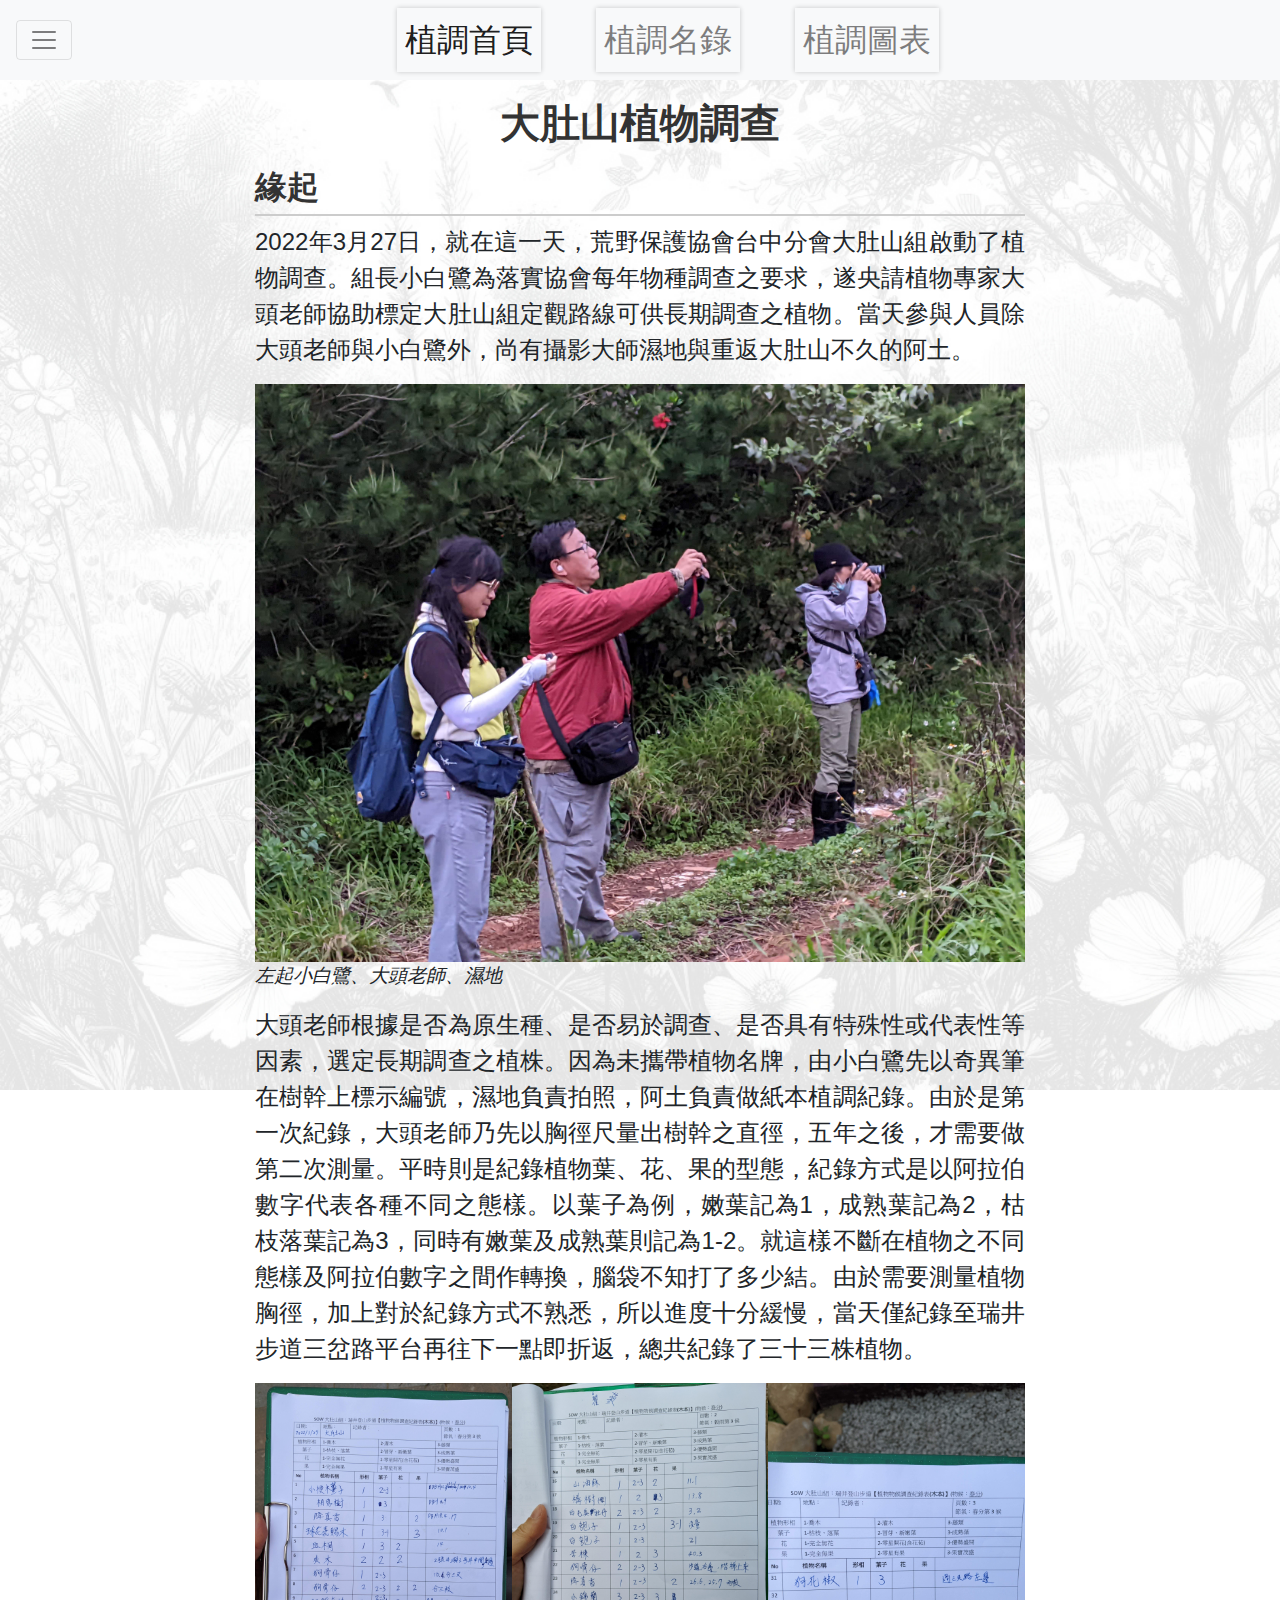
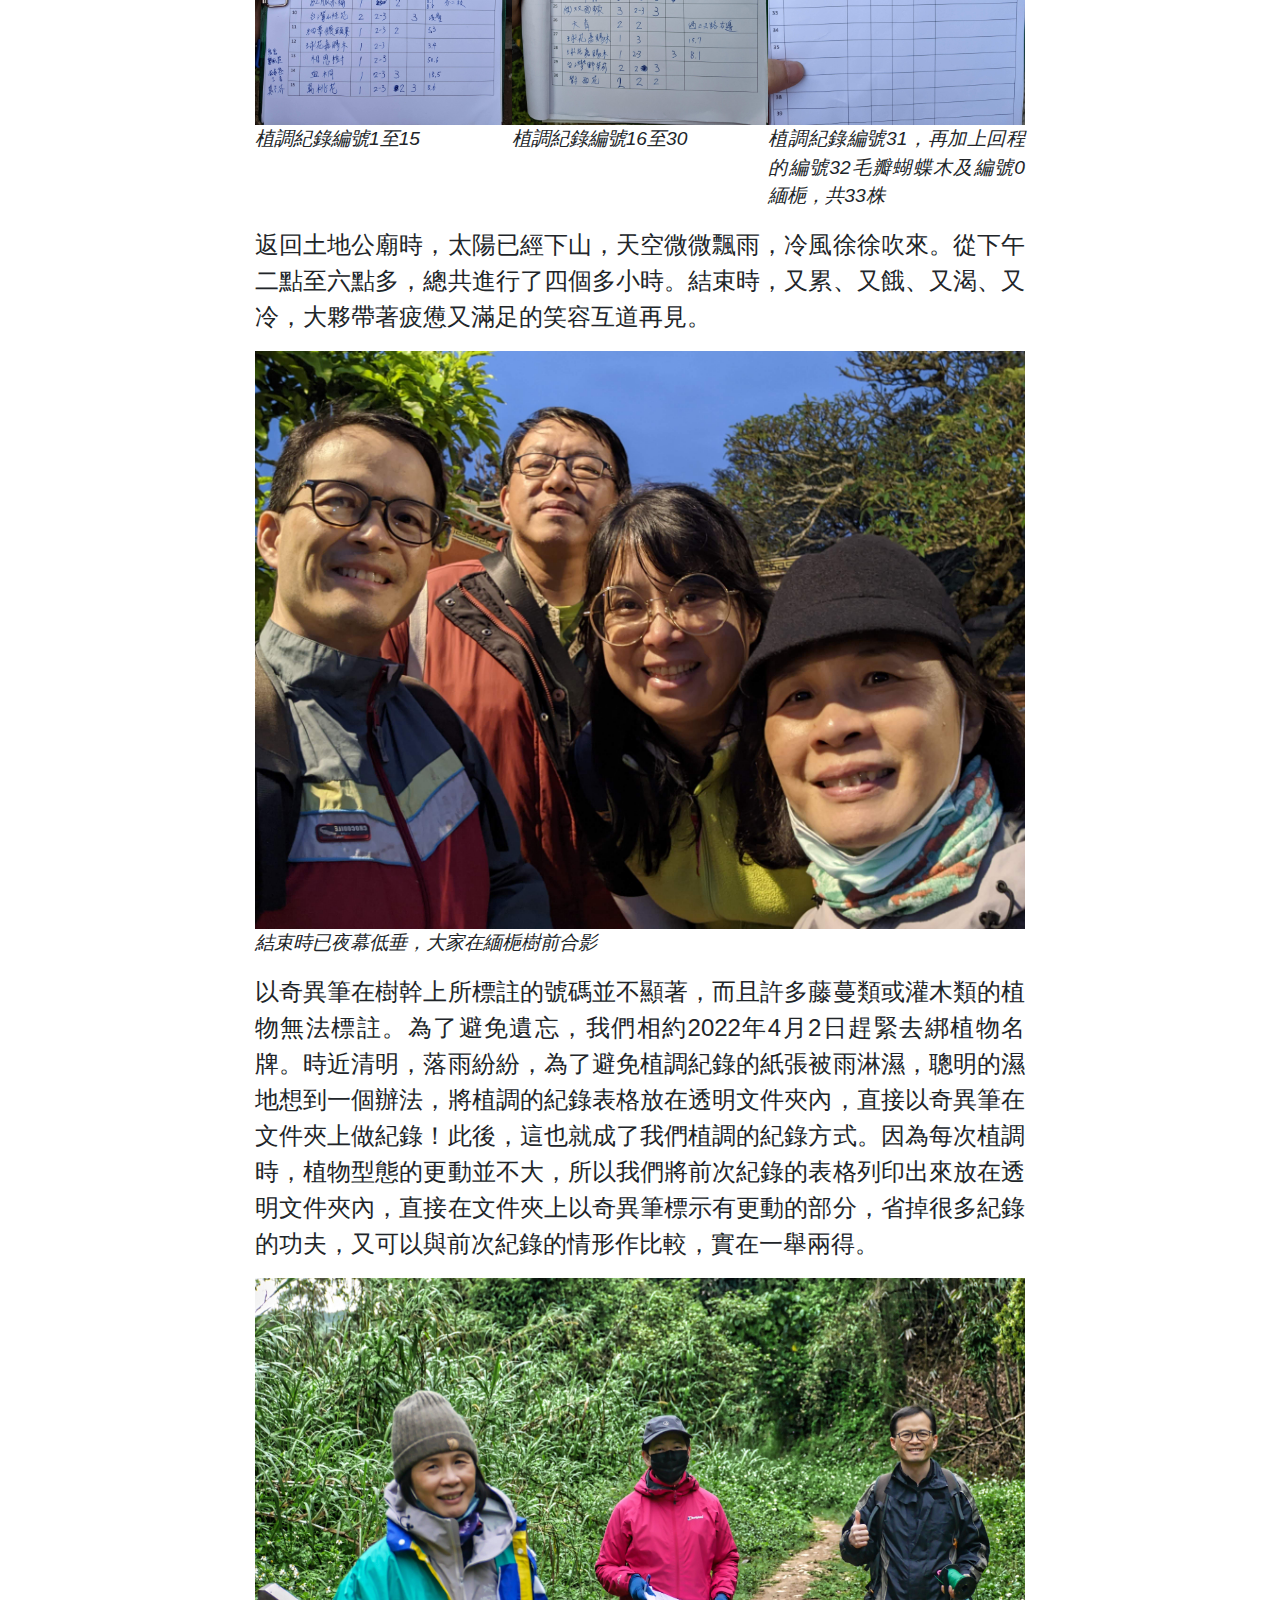
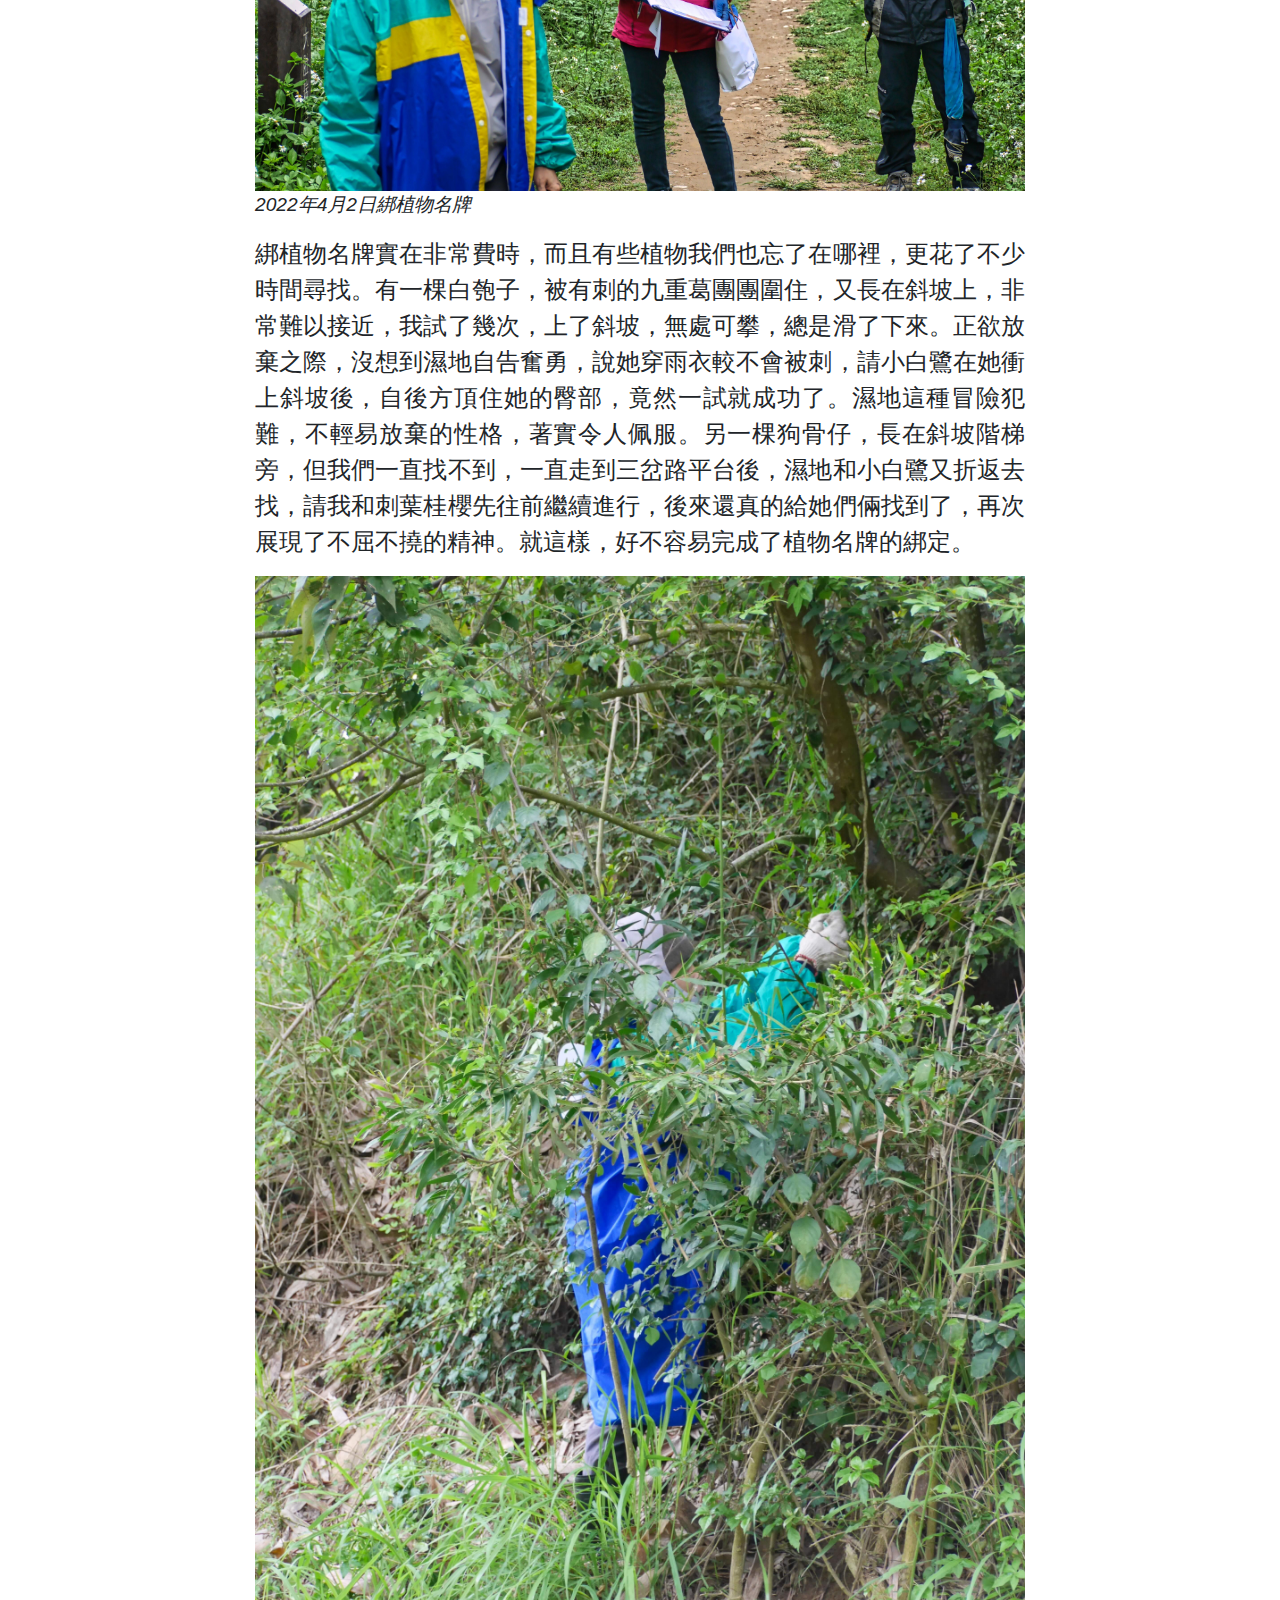
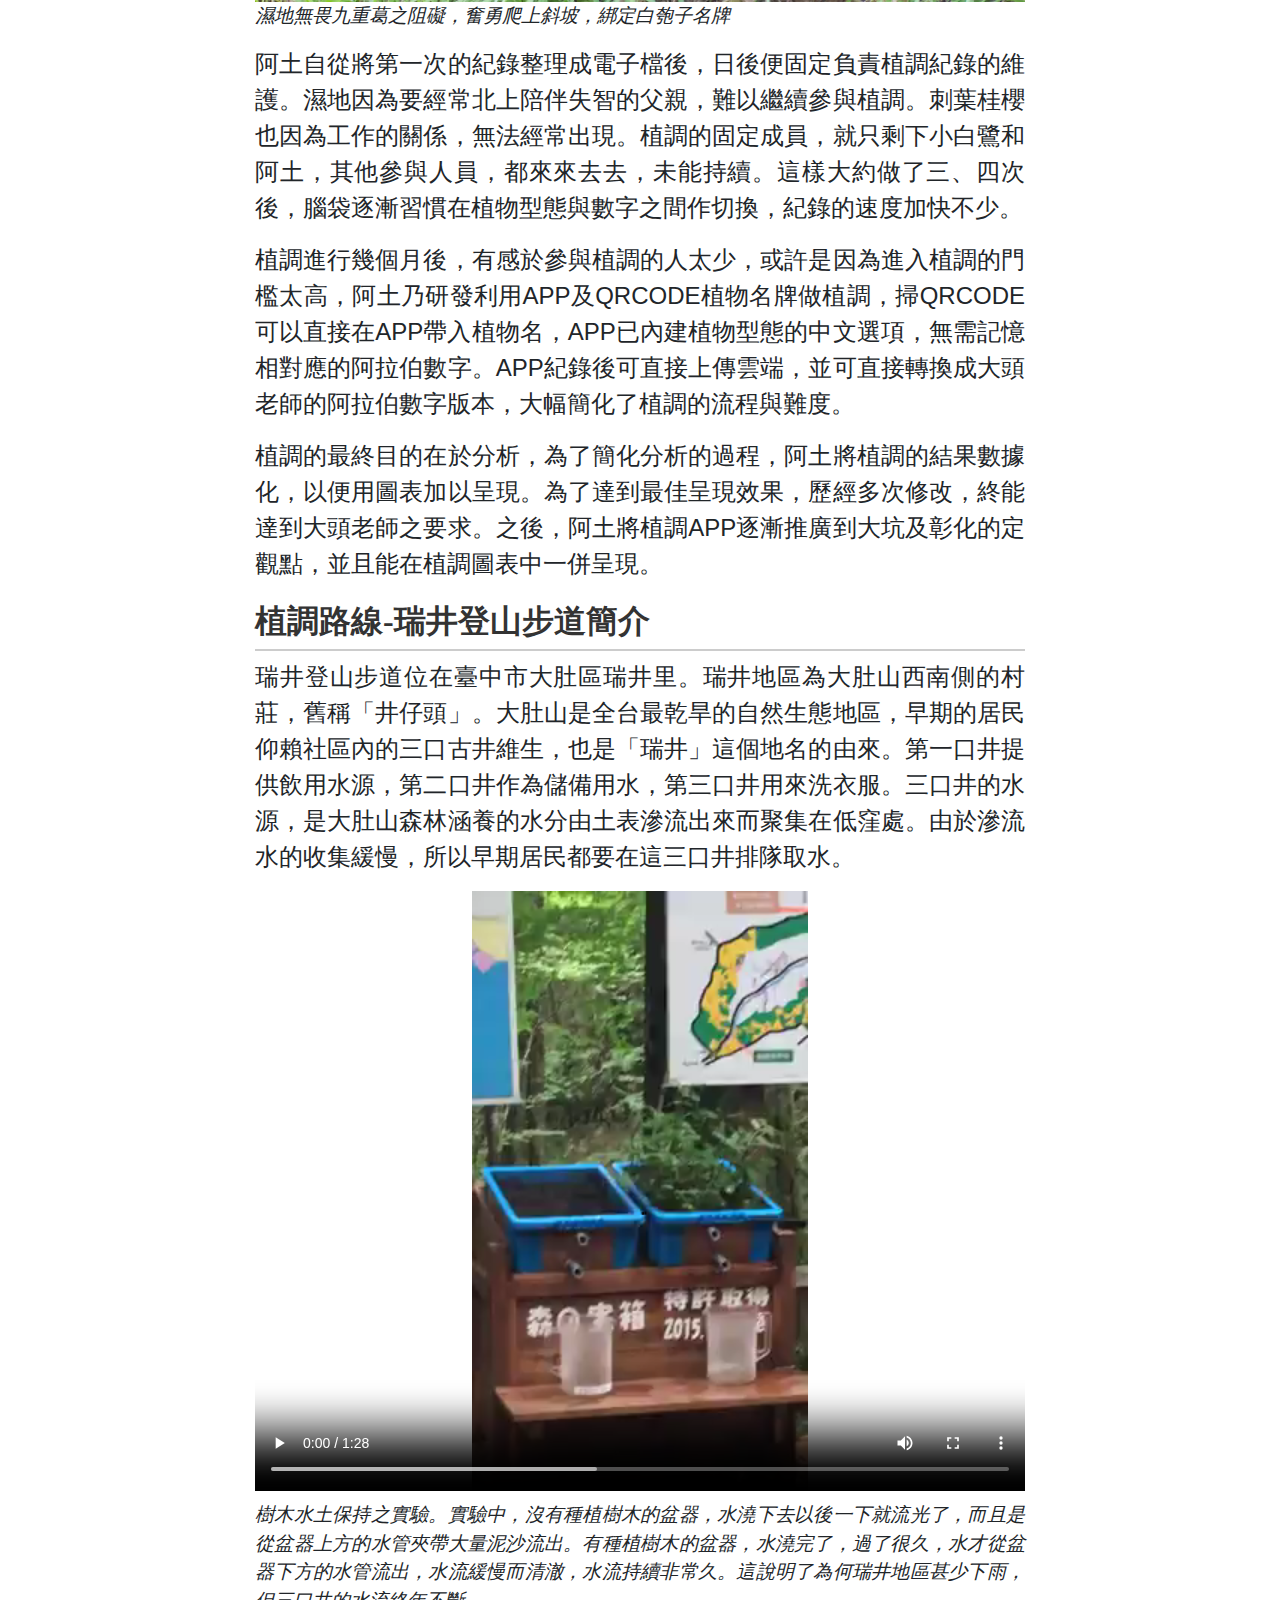
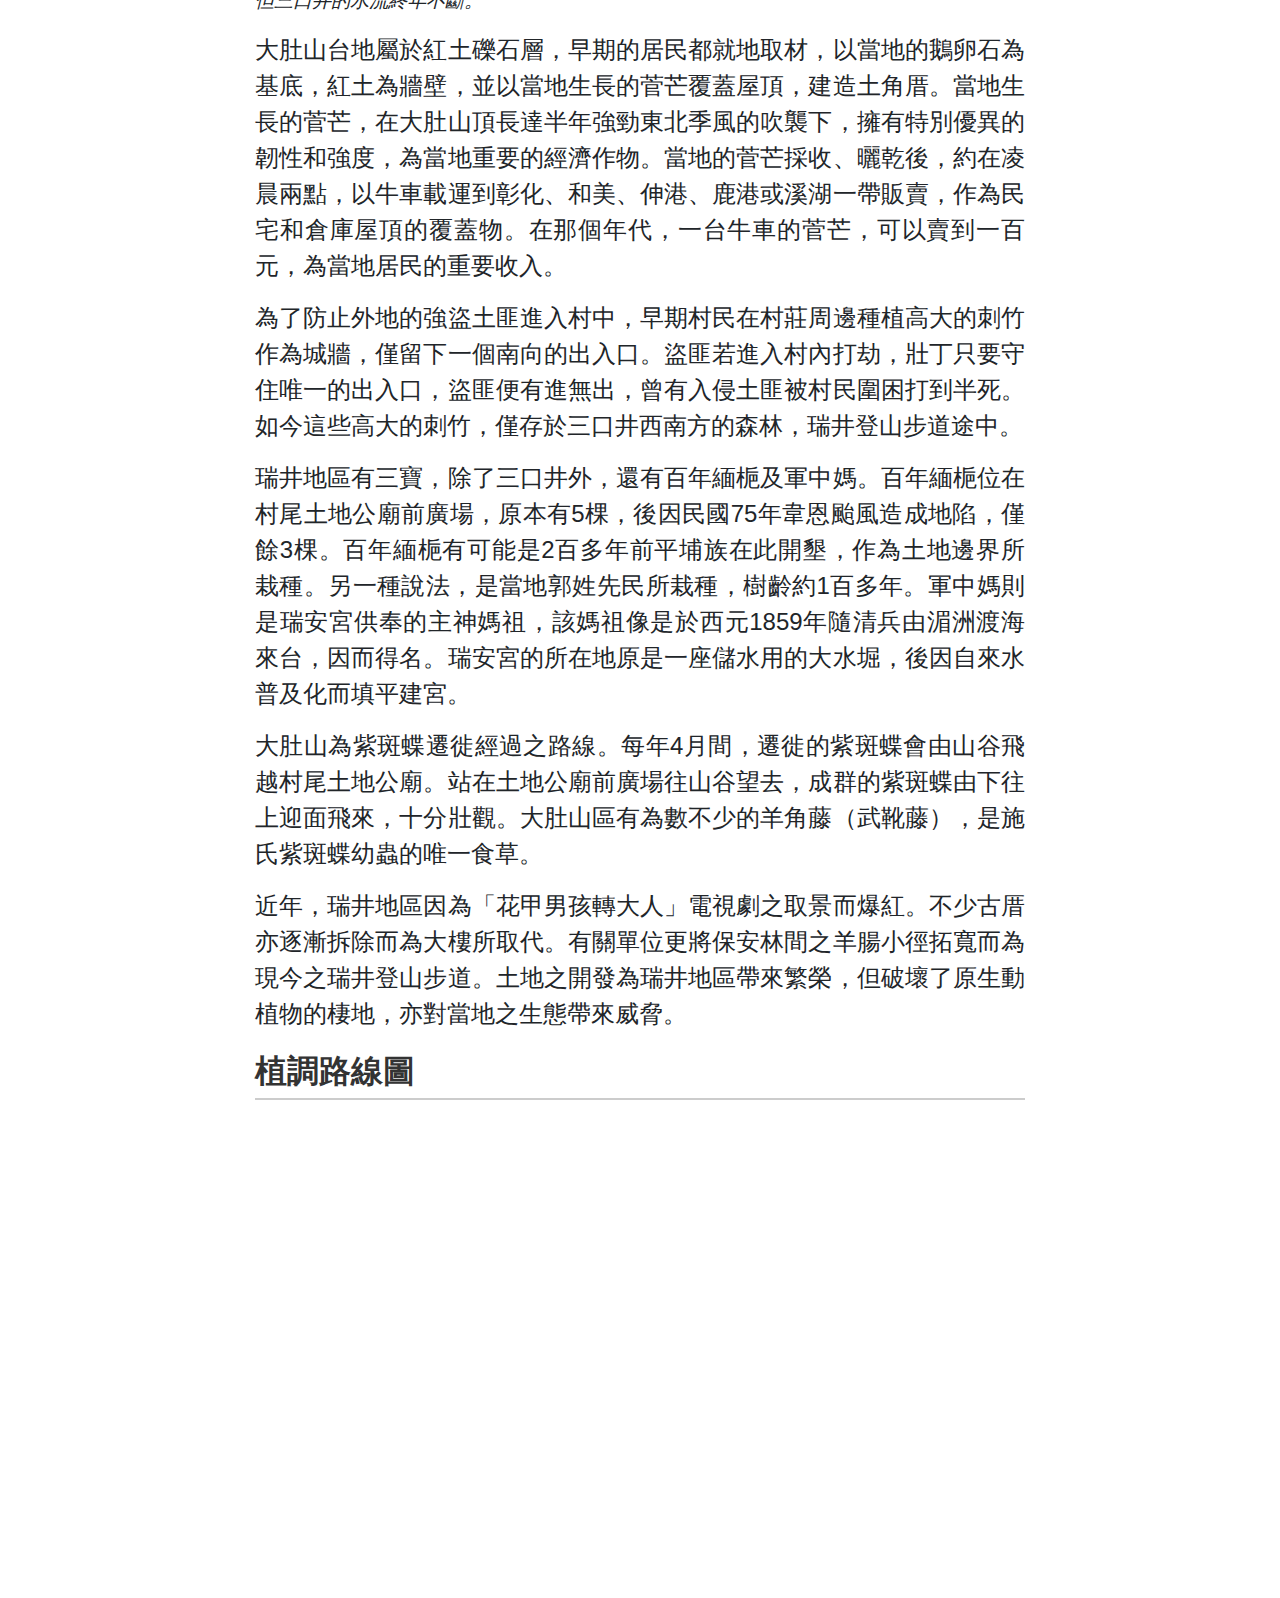
<file: index.html>
<!DOCTYPE html>
<html lang="zh-hant">
<head>
  <meta charset="UTF-8">
  <meta name="viewport" content="width=device-width, initial-scale=1.0">
  <title>大肚山植物調查</title>
  <link rel="stylesheet" href="https://stackpath.bootstrapcdn.com/bootstrap/4.5.2/css/bootstrap.min.css">  
  <link rel="stylesheet" href="css/style.css">
</head>
<body>
  <div id=loading><div class="loading-spin"></div></div>
  <div id="container">
    <header>
      <nav class="navbar navbar-expand-lg navbar-light bg-light fixed-top">      
        <button id="sidebarNav" class="navbar-toggler d-block" type="button" data-toggle="collapse" data-target="#sidebarNavCollapse" aria-controls="sidebarNav" aria-expanded="false" aria-label="Toggle navigation">
          <span class="navbar-toggler-icon sidebarNav-icon"></span>
        </button>            
        <button class="navbar-toggler ml-auto" type="button" data-toggle="collapse" data-target="#navbarNav" aria-controls="navbarNav" aria-expanded="false" aria-label="Toggle navigation">
          <span class="navbar-toggler-icon"></span>
        </button>
        <div class="collapse navbar-collapse" id="navbarNav">
          <ul class="navbar-nav w-50 mx-auto justify-content-around"> 
            <li class="nav-item active">
              <a class="nav-link" href="index.html">植調首頁</a>
            </li>
            <li class="nav-item">
              <a class="nav-link" href="plants_gallery.html">植調名錄</a>
            </li>
            <li class="nav-item">
              <a class="nav-link" href="chart.html">植調圖表</a>
            </li>            
          </ul>
        </div>      
      </nav>
    </header>  
    <div class="container-fluid">
      <div class="row">
        <nav class="sidebar">        
          <div class="collapse navbar-collapse" id="sidebarNavCollapse">
            <div class="sidebar">
              <ul class="navbar-nav flex-column">
                <li class="nav-item">
                  <a class="nav-link" href="#origin">緣起</a>
                </li>                
                <li class="nav-item">
                  <a class="nav-link" href="#route">植調路線-瑞井登山步道簡介</a>
                </li>
                <li class="nav-item">
                  <a class="nav-link" href="#map">植調路線圖</a>
                </li>
              </ul>
            </div>
          </div>
        </nav>   
        <main class="col-sm-10 col-md-9 col-lg-8"> 
          <h1>大肚山植物調查</h1>
          <h2 id="origin">緣起</h2> 
          <p>2022年3月27日，就在這一天，荒野保護協會台中分會大肚山組啟動了植物調查。組長小白鷺為落實協會每年物種調查之要求，遂央請植物專家大頭老師協助標定大肚山組定觀路線可供長期調查之植物。當天參與人員除大頭老師與小白鷺外，尚有攝影大師濕地與重返大肚山不久的阿土。</p>
              <figure>
                  <img src="img/大頭老師_小白鷺_濕地.jpg" alt="大頭老師、小白鷺、濕地">
                  <figcaption><i>左起小白鷺、大頭老師、濕地</i></figcaption>
              </figure>
          <p>大頭老師根據是否為原生種、是否易於調查、是否具有特殊性或代表性等因素，選定長期調查之植株。因為未攜帶植物名牌，由小白鷺先以奇異筆在樹幹上標示編號，濕地負責拍照，阿土負責做紙本植調紀錄。由於是第一次紀錄，大頭老師乃先以胸徑尺量出樹幹之直徑，五年之後，才需要做第二次測量。平時則是紀錄植物葉、花、果的型態，紀錄方式是以阿拉伯數字代表各種不同之態樣。以葉子為例，嫩葉記為1，成熟葉記為2，枯枝落葉記為3，同時有嫩葉及成熟葉則記為1-2。就這樣不斷在植物之不同態樣及阿拉伯數字之間作轉換，腦袋不知打了多少結。由於需要測量植物胸徑，加上對於紀錄方式不熟悉，所以進度十分緩慢，當天僅紀錄至瑞井步道三岔路平台再往下一點即折返，總共紀錄了三十三株植物。</p>
          <div class="record">
            <figure>
                <a href="img/植調紀錄1.jpg"> <img src="img/植調紀錄1.jpg" alt="植調紀錄1"></a>
                <figcaption><i>植調紀錄編號1至15</i></figcaption>                
            </figure>
            <figure>
                <a href="img/植調紀錄2.jpg"><img src="img/植調紀錄2.jpg" alt="植調紀錄2"></a>
                <figcaption><i>植調紀錄編號16至30</i></figcaption>
            </figure>
            <figure>
                <a href="img/植調紀錄3.jpg"><img src="img/植調紀錄3.jpg" alt="植調紀錄3"></a>
                <figcaption><i>植調紀錄編號31，再加上回程的編號32毛瓣蝴蝶木及編號0緬梔，共33株</i></figcaption>                
            </figure>
          </div>
          <p>返回土地公廟時，太陽已經下山，天空微微飄雨，冷風徐徐吹來。從下午二點至六點多，總共進行了四個多小時。結束時，又累、又餓、又渴、又冷，大夥帶著疲憊又滿足的笑容互道再見。</p>
              <figure>
                  <img src="img/結束時合照.jpg" alt="結束時合照">
                  <figcaption><i>結束時已夜幕低垂，大家在緬梔樹前合影</i></figcaption>
              </figure>
          <p>以奇異筆在樹幹上所標註的號碼並不顯著，而且許多藤蔓類或灌木類的植物無法標註。為了避免遺忘，我們相約2022年4月2日趕緊去綁植物名牌。時近清明，落雨紛紛，為了避免植調紀錄的紙張被雨淋濕，聰明的濕地想到一個辦法，將植調的紀錄表格放在透明文件夾內，直接以奇異筆在文件夾上做紀錄！此後，這也就成了我們植調的紀錄方式。因為每次植調時，植物型態的更動並不大，所以我們將前次紀錄的表格列印出來放在透明文件夾內，直接在文件夾上以奇異筆標示有更動的部分，省掉很多紀錄的功夫，又可以與前次紀錄的情形作比較，實在一舉兩得。</p>
              <figure>
                  <img src="img/綁植物名牌.jpg" alt="綁植物名牌">
                  <figcaption><i>2022年4月2日綁植物名牌</i></figcaption>
              </figure>
          <p>綁植物名牌實在非常費時，而且有些植物我們也忘了在哪裡，更花了不少時間尋找。有一棵白匏子，被有刺的九重葛團團圍住，又長在斜坡上，非常難以接近，我試了幾次，上了斜坡，無處可攀，總是滑了下來。正欲放棄之際，沒想到濕地自告奮勇，說她穿雨衣較不會被刺，請小白鷺在她衝上斜坡後，自後方頂住她的臀部，竟然一試就成功了。濕地這種冒險犯難，不輕易放棄的性格，著實令人佩服。另一棵狗骨仔，長在斜坡階梯旁，但我們一直找不到，一直走到三岔路平台後，濕地和小白鷺又折返去找，請我和刺葉桂櫻先往前繼續進行，後來還真的給她們倆找到了，再次展現了不屈不撓的精神。就這樣，好不容易完成了植物名牌的綁定。</p>
              <figure>
                  <img src="img/濕地綁白匏子.jpg" alt="濕地綁白匏子">
                  <figcaption><i>濕地無畏九重葛之阻礙，奮勇爬上斜坡，綁定白匏子名牌</i></figcaption>
              </figure>
          <p>阿土自從將第一次的紀錄整理成電子檔後，日後便固定負責植調紀錄的維護。濕地因為要經常北上陪伴失智的父親，難以繼續參與植調。刺葉桂櫻也因為工作的關係，無法經常出現。植調的固定成員，就只剩下小白鷺和阿土，其他參與人員，都來來去去，未能持續。這樣大約做了三、四次後，腦袋逐漸習慣在植物型態與數字之間作切換，紀錄的速度加快不少。</p>
          <p>植調進行幾個月後，有感於參與植調的人太少，或許是因為進入植調的門檻太高，阿土乃研發利用APP及QRCODE植物名牌做植調，掃QRCODE可以直接在APP帶入植物名，APP已內建植物型態的中文選項，無需記憶相對應的阿拉伯數字。APP紀錄後可直接上傳雲端，並可直接轉換成大頭老師的阿拉伯數字版本，大幅簡化了植調的流程與難度。</p>
          <p>植調的最終目的在於分析，為了簡化分析的過程，阿土將植調的結果數據化，以便用圖表加以呈現。為了達到最佳呈現效果，歷經多次修改，終能達到大頭老師之要求。之後，阿土將植調APP逐漸推廣到大坑及彰化的定觀點，並且能在植調圖表中一併呈現。</p>          
          <h2 id="route">植調路線-瑞井登山步道簡介</h2>
          <p>瑞井登山步道位在臺中市大肚區瑞井里。瑞井地區為大肚山西南側的村莊，舊稱「井仔頭」。大肚山是全台最乾旱的自然生態地區，早期的居民仰賴社區內的三口古井維生，也是「瑞井」這個地名的由來。第一口井提供飲用水源，第二口井作為儲備用水，第三口井用來洗衣服。三口井的水源，是大肚山森林涵養的水分由土表滲流出來而聚集在低窪處。由於滲流水的收集緩慢，所以早期居民都要在這三口井排隊取水。</p>
          <figure>
            <video height="600" controls>
                <source src="video/樹木水土保持.mp4" type="video/mp4">          
            </video>
            <figcaption><i>樹木水土保持之實驗。實驗中，沒有種植樹木的盆器，水澆下去以後一下就流光了，而且是從盆器上方的水管夾帶大量泥沙流出。有種植樹木的盆器，水澆完了，過了很久，水才從盆器下方的水管流出，水流緩慢而清澈，水流持續非常久。這說明了為何瑞井地區甚少下雨，但三口井的水流終年不斷。</i></figcaption>
          </figure>
          <P>大肚山台地屬於紅土礫石層，早期的居民都就地取材，以當地的鵝卵石為基底，紅土為牆壁，並以當地生長的菅芒覆蓋屋頂，建造土角厝。當地生長的菅芒，在大肚山頂長達半年強勁東北季風的吹襲下，擁有特別優異的韌性和強度，為當地重要的經濟作物。當地的菅芒採收、曬乾後，約在凌晨兩點，以牛車載運到彰化、和美、伸港、鹿港或溪湖一帶販賣，作為民宅和倉庫屋頂的覆蓋物。在那個年代，一台牛車的菅芒，可以賣到一百元，為當地居民的重要收入。</P>
          <P>為了防止外地的強盜土匪進入村中，早期村民在村莊周邊種植高大的刺竹作為城牆，僅留下一個南向的出入口。盜匪若進入村內打劫，壯丁只要守住唯一的出入口，盜匪便有進無出，曾有入侵土匪被村民圍困打到半死。如今這些高大的刺竹，僅存於三口井西南方的森林，瑞井登山步道途中。</P>
          <P>瑞井地區有三寶，除了三口井外，還有百年緬梔及軍中媽。百年緬梔位在村尾土地公廟前廣場，原本有5棵，後因民國75年韋恩颱風造成地陷，僅餘3棵。百年緬梔有可能是2百多年前平埔族在此開墾，作為土地邊界所栽種。另一種說法，是當地郭姓先民所栽種，樹齡約1百多年。軍中媽則是瑞安宮供奉的主神媽祖，該媽祖像是於西元1859年隨清兵由湄洲渡海來台，因而得名。瑞安宮的所在地原是一座儲水用的大水堀，後因自來水普及化而填平建宮。</P>
          <P>大肚山為紫斑蝶遷徙經過之路線。每年4月間，遷徙的紫斑蝶會由山谷飛越村尾土地公廟。站在土地公廟前廣場往山谷望去，成群的紫斑蝶由下往上迎面飛來，十分壯觀。大肚山區有為數不少的羊角藤（武靴藤），是施氏紫斑蝶幼蟲的唯一食草。</P>
          <P>近年，瑞井地區因為「花甲男孩轉大人」電視劇之取景而爆紅。不少古厝亦逐漸拆除而為大樓所取代。有關單位更將保安林間之羊腸小徑拓寬而為現今之瑞井登山步道。土地之開發為瑞井地區帶來繁榮，但破壞了原生動植物的棲地，亦對當地之生態帶來威脅。</P>
          <h2 id="map">植調路線圖</h2>        
          <iframe src="https://www.google.com/maps/d/u/0/embed?mid=1nVQBRvk0kSjjoD5gqLWNGI_45tXRY2g&ehbc=2E312F&noprof=1" height="480" style="border:0;" allowfullscreen="" loading="lazy"></iframe>
        </main>
      </div>
    </div>
  </div>          
    <script src="https://code.jquery.com/jquery-3.5.1.slim.min.js"></script>
    <script src="https://cdn.jsdelivr.net/npm/@popperjs/core@2.11.6/dist/umd/popper.min.js"></script>
    <script src="https://stackpath.bootstrapcdn.com/bootstrap/4.5.2/js/bootstrap.min.js"></script>    
    <script src="js/script.js"></script>
</body>
</html>
</file>
<file: css/style.css>
body {
    padding-top: 100px; 
    max-width: 1200px;
    margin: 0 auto; 
    font-family: 'Noto Sans TC', sans-serif;    
    background: url('../img/背景.jpeg') no-repeat center center fixed;
    background-size: cover;
    display: flex; 
    min-height: 100vh;  
    flex-direction: column;         
}

#container {
  flex: 1;
}
  
.sidebar a {
padding: 8px 8px 8px 32px;
text-decoration: none;
color: rgba(1, 1, 7, 0.997);
transition: color 0.3s;
overflow: hidden;
}
     
.navbar-nav .nav-link {
font-size: 2em ;
box-shadow: 0 0 5px rgba(0, 0, 0, 0.2); 
}
  
main {
grid-area: content;
font-size: 1.5em;
text-align: justify;
margin: 0 auto;
}

h1 {
    font-family: cursive;    
    font-weight: bold;
    text-align: center;
    color: #333;
}

h2 {
    font-family: cursive;
    font-weight: bold;
    color: #333;
    border-bottom: 2px solid #ccc;
    padding-bottom: 8px;
    margin-top: 20px;
}

  .record {   
    display: grid;
    grid-template-columns: 95%; 
    margin: 0 auto; 
  }

  figcaption {
    font-size: 1.2rem; 
}

img {
max-width: 100%; 
height: auto; 
display: block; 
}

.navbar {        
    z-index: 1000;
    background-color: #333; 
    }
    
.sidebar {
position: fixed;
top: 56px; 
padding-top: 12px;
bottom: auto; 
left: 2%;
width: auto; 
z-index: 100; 
overflow: hidden; 
background-color: rgba(192, 192, 192);
}
    
     
:target:before {
    content: "";
    display: block;
    height: 100px; 
    margin: -70px 0 0; 
    }

@media screen and (min-width: 600px) {
    .record {
        grid-template-columns: repeat(3, 1fr);              
    }    
}  


  
.nav-link:hover {
background-color: #ddd;
color: #000;
box-shadow: 0 4px 8px rgba(0, 0, 0, 0.1);
transform: translateY(-2px);
}


.navbar-toggler-icon-x::before {
    content: '\D7'; 
    font-size: 2rem;
    color: #060606; 
  }

  footer {
    text-align: center;
  }
 
  video {
    width: 100%;   
  }

  iframe {
    width: 100%;    
  }

  .loading-spin{
    border: 16px solid #f3f3f3; /* Light grey */
    border-top: 16px solid #3498db; /* Blue */
    border-radius: 50%;
    width: 120px;
    height: 120px;
    animation: spin 2s linear infinite;
    margin: auto;
    position: absolute;
    top: 0; bottom: 0; left: 0; right: 0;
  }
  
  @keyframes spin {
    0% { transform: rotate(0deg); }
    100% { transform: rotate(360deg); }
  }
  
  #loading {
    position: fixed;
    top: 0;
    left: 0;
    width: 100%;
    height: 100%;
    background-color: #fff;
    z-index: 999;
  }
</file>
